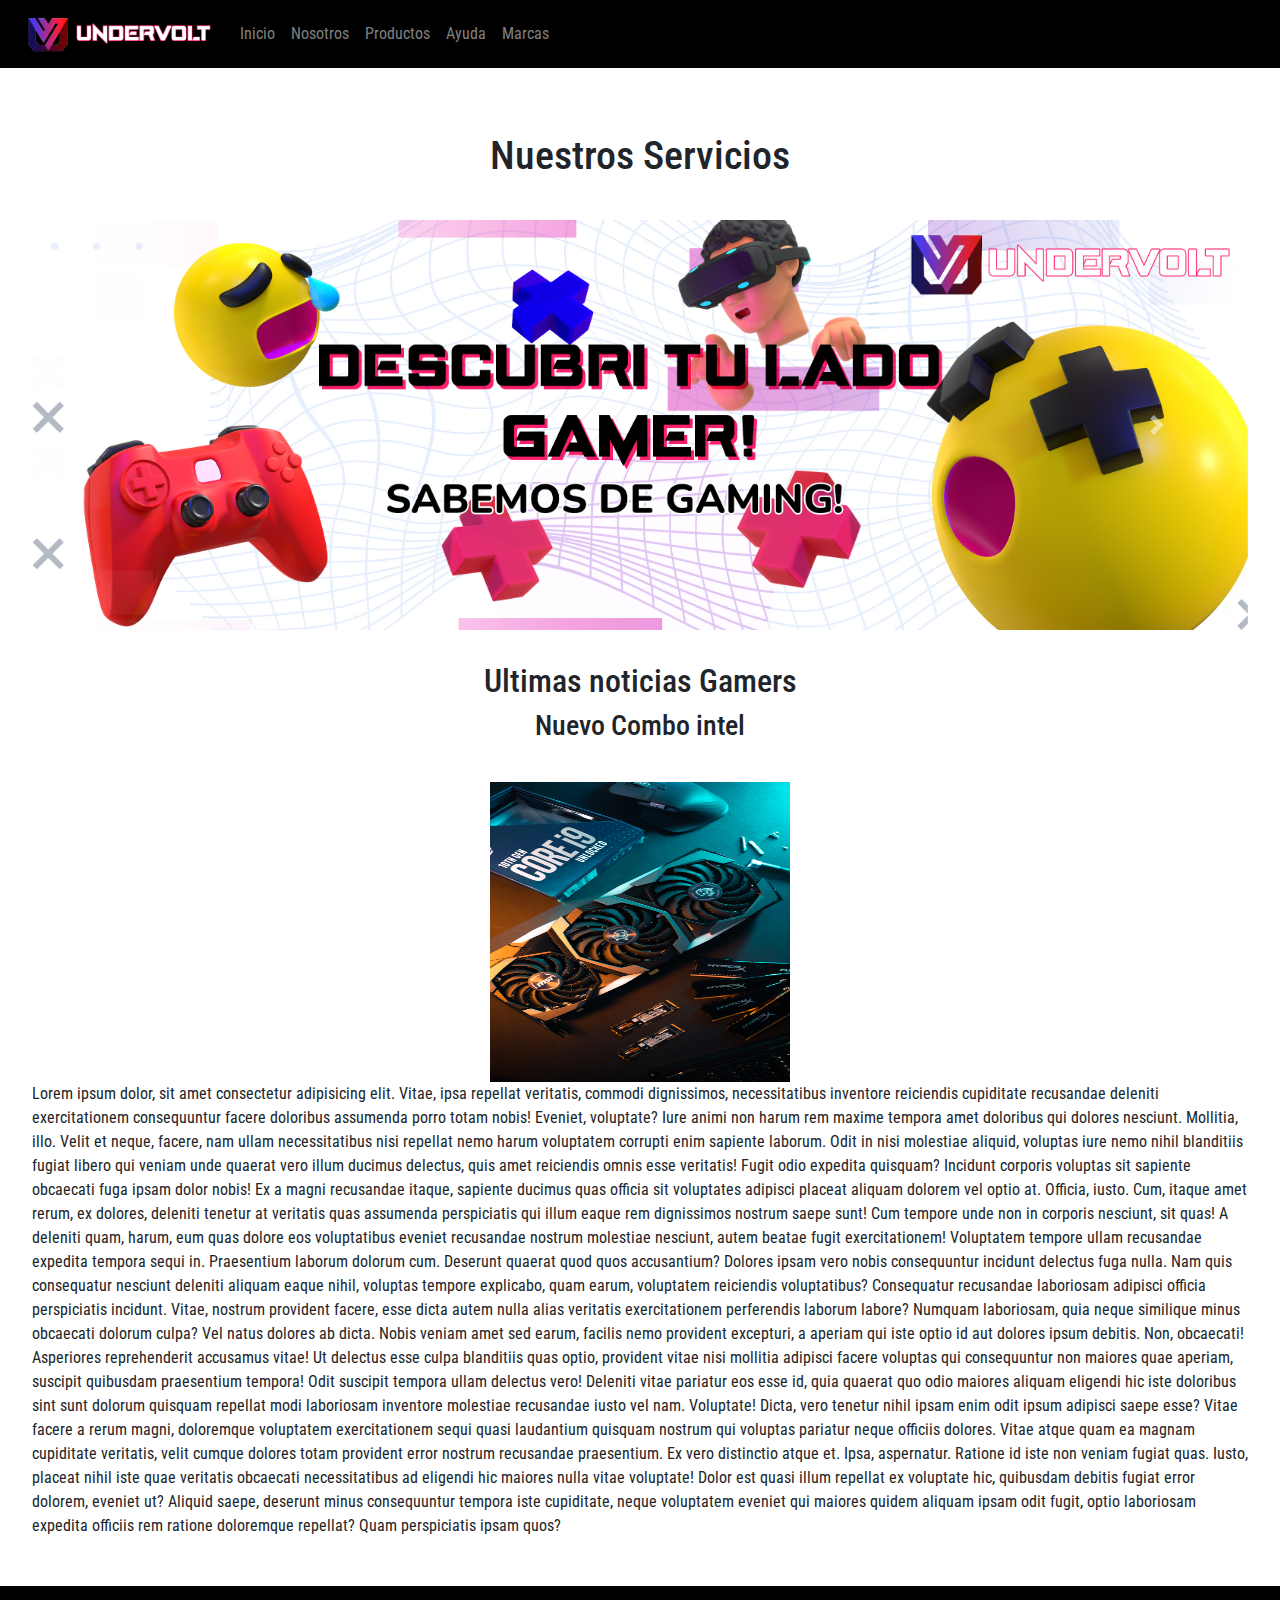
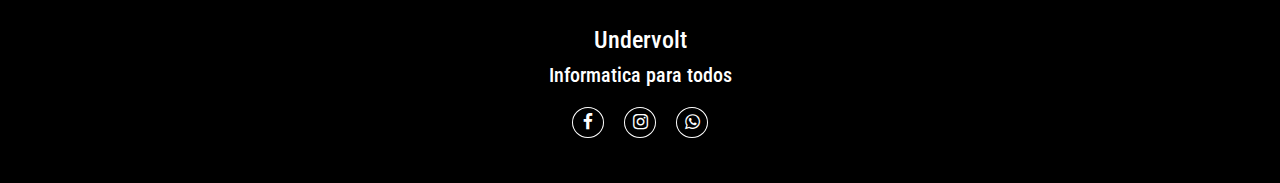
<file: index.html>
<!DOCTYPE html>
<html lang="en">

<head>
  <meta charset="UTF-8">
  <meta http-equiv="X-UA-Compatible" content="IE=edge">
  <meta name="viewport" content="width=device-width, initial-scale=1.0">
  <link href="https://fonts.googleapis.com/css2?family=Roboto+Condensed&display=swap" rel="stylesheet">
  <meta name="keywords" content="Pc Gamers, Computadoras, Tecnologia" />
  <meta name="description" content="Pagina Oficial de Undervolt, Tecnologia para al alcance de todos" />
  <meta name="copyright" content="Undervolt" />
  <link rel="stylesheet" href="https://stackpath.bootstrapcdn.com/font-awesome/4.7.0/css/font-awesome.min.css">
  <link rel="shortcut icon" href="img/loguito.png" type="image/x-icon">
  <link rel="stylesheet" href="https://cdn.jsdelivr.net/npm/bootstrap@4.6.1/dist/css/bootstrap.min.css">
  <script src="https://cdn.jsdelivr.net/npm/jquery@3.6.0/dist/jquery.slim.min.js"></script>
  <script src="https://cdn.jsdelivr.net/npm/popper.js@1.16.1/dist/umd/popper.min.js"></script>
  <script src="https://cdn.jsdelivr.net/npm/bootstrap@4.6.1/dist/js/bootstrap.bundle.min.js"></script>
  <link rel="stylesheet" href="estilos/style.css">
  <link rel="stylesheet" href="estilos/estilos.css">
  <title>Undervolt</title>
</head>

<body>
  <!--Inicio del nav-->
  <nav class="navbar navbar-expand-md navbar-dark">
    <img src="../img/UNDERVOLT.png" alt="img" class="logo"><a class="navbar-brand" href="index.html"></a>
    <button class="navbar-toggler" type="button" data-toggle="collapse" data-target="#collapsibleNavbar">
      <span class="navbar-toggler-icon"></span>
    </button>
    <div class="collapse navbar-collapse" id="collapsibleNavbar">
      <ul class="navbar-nav">
        <li class="nav-item">
          <a class="nav-link" href="../index.html">Inicio</a>
        </li>
        <li class="nav-item">
          <a class="nav-link" href="pages/nosotros.html">Nosotros</a>
        </li>
        <li class="nav-item">
          <a class="nav-link" href="pages/productos.html">Productos</a>
        </li>
        <li class="nav-item">
          <a class="nav-link" href="pages/soporte.html">Ayuda</a>
        </li>
        <li class="nav-item">
          <a class="nav-link" href="pages/marcas.html">Marcas</a>
        </li>
      </ul>
    </div>
  </nav>
  <!--Fin del nav-->
  <!--Inicio del carousel-->
  <section class="servicios">
    <h1 class="titulo_index">Nuestros Servicios</h1>
    <div id="demo" class="carousel slide" data-ride="carousel">
      <div class="carousel-inner">
        <div class="carousel-item active">
          <img src="img/CARROUSEL 3.jpg" width="1100" height="500">
        </div>
        <div class="carousel-item">
          <img src="img/Undervolt notebooks.jpg" width="1100" height="500">
        </div>
        <div class="carousel-item">
          <img src="img/PC ARMADA 1.jpg" width="1100" height="500">
        </div>
      </div>
      <!-- Controles de Derecha e Izquierda -->
      <a class="carousel-control-prev" href="#demo" data-slide="prev">
        <span class="carousel-control-prev-icon"></span>
      </a>
      <a class="carousel-control-next" href="#demo" data-slide="next">
        <span class="carousel-control-next-icon"></span>
      </a>
    </div>
  </section>
  <!--Fin del carousel-->
  <main>
    <h2 class="titulo_index2">Ultimas noticias Gamers</h2>
    <h3 class="titulo_index3">Nuevo Combo intel</h3>
    <div class="noticia1">
      <div class="noticiaimg1">
        <img src="./img/noticia1.jpg" alt="image" class="noticia1img">
      </div>
      <div class="texto__index">
        <p class="texto__noticia">Lorem ipsum dolor, sit amet consectetur adipisicing elit. Vitae, ipsa repellat
          veritatis, commodi dignissimos, necessitatibus inventore reiciendis cupiditate recusandae deleniti
          exercitationem consequuntur facere doloribus assumenda porro totam nobis! Eveniet, voluptate?
          Iure animi non harum rem maxime tempora amet doloribus qui dolores nesciunt. Mollitia, illo. Velit et neque,
          facere, nam ullam necessitatibus nisi repellat nemo harum voluptatem corrupti enim sapiente laborum.
          Odit in nisi molestiae aliquid, voluptas iure nemo nihil blanditiis fugiat libero qui veniam unde quaerat vero
          illum ducimus delectus, quis amet reiciendis omnis esse veritatis! Fugit odio expedita quisquam?
          Incidunt corporis voluptas sit sapiente obcaecati fuga ipsam dolor nobis! Ex a magni recusandae itaque,
          sapiente ducimus quas officia sit voluptates adipisci placeat aliquam dolorem vel optio at. Officia, iusto.
          Cum, itaque amet rerum, ex dolores, deleniti tenetur at veritatis quas assumenda perspiciatis qui illum eaque
          rem dignissimos nostrum saepe sunt! Cum tempore unde non in corporis nesciunt, sit quas!
          A deleniti quam, harum, eum quas dolore eos voluptatibus eveniet recusandae nostrum molestiae nesciunt, autem
          beatae fugit exercitationem! Voluptatem tempore ullam recusandae expedita tempora sequi in. Praesentium
          laborum dolorum cum.
          Deserunt quaerat quod quos accusantium? Dolores ipsam vero nobis consequuntur incidunt delectus fuga nulla.
          Nam quis consequatur nesciunt deleniti aliquam eaque nihil, voluptas tempore explicabo, quam earum, voluptatem
          reiciendis voluptatibus?
          Consequatur recusandae laboriosam adipisci officia perspiciatis incidunt. Vitae, nostrum provident facere,
          esse dicta autem nulla alias veritatis exercitationem perferendis laborum labore? Numquam laboriosam, quia
          neque similique minus obcaecati dolorum culpa?
          Vel natus dolores ab dicta. Nobis veniam amet sed earum, facilis nemo provident excepturi, a aperiam qui iste
          optio id aut dolores ipsum debitis. Non, obcaecati! Asperiores reprehenderit accusamus vitae!
          Ut delectus esse culpa blanditiis quas optio, provident vitae nisi mollitia adipisci facere voluptas qui
          consequuntur non maiores quae aperiam, suscipit quibusdam praesentium tempora! Odit suscipit tempora ullam
          delectus vero!
          Deleniti vitae pariatur eos esse id, quia quaerat quo odio maiores aliquam eligendi hic iste doloribus sint
          sunt dolorum quisquam repellat modi laboriosam inventore molestiae recusandae iusto vel nam. Voluptate!
          Dicta, vero tenetur nihil ipsam enim odit ipsum adipisci saepe esse? Vitae facere a rerum magni, doloremque
          voluptatem exercitationem sequi quasi laudantium quisquam nostrum qui voluptas pariatur neque officiis
          dolores.
          Vitae atque quam ea magnam cupiditate veritatis, velit cumque dolores totam provident error nostrum recusandae
          praesentium. Ex vero distinctio atque et. Ipsa, aspernatur. Ratione id iste non veniam fugiat quas.
          Iusto, placeat nihil iste quae veritatis obcaecati necessitatibus ad eligendi hic maiores nulla vitae
          voluptate! Dolor est quasi illum repellat ex voluptate hic, quibusdam debitis fugiat error dolorem, eveniet
          ut?
          Aliquid saepe, deserunt minus consequuntur tempora iste cupiditate, neque voluptatem eveniet qui maiores
          quidem aliquam ipsam odit fugit, optio laboriosam expedita officiis rem ratione doloremque repellat? Quam
          perspiciatis ipsam quos?</p>
      </div>
    </div>

  </main>

  <footer>
    <div class="footer-content">
      <h4>Undervolt</h4>
      <h5>Informatica para todos</h5>
      <ul class="socials">
        <li><a href="https://www.facebook.com/Undervolt-104848968415492/"><i class="fa fa-facebook"></i></a>
        </li>
        <li><a href="https://www.instagram.com/undervolt.informatica/"><i class="fa fa-instagram"></i></a></li>
        <li><a href="#"><i class="fa fa-whatsapp"></i></a></li>
      </ul>
    </div>
  </footer>
</body>

</html>
</file>
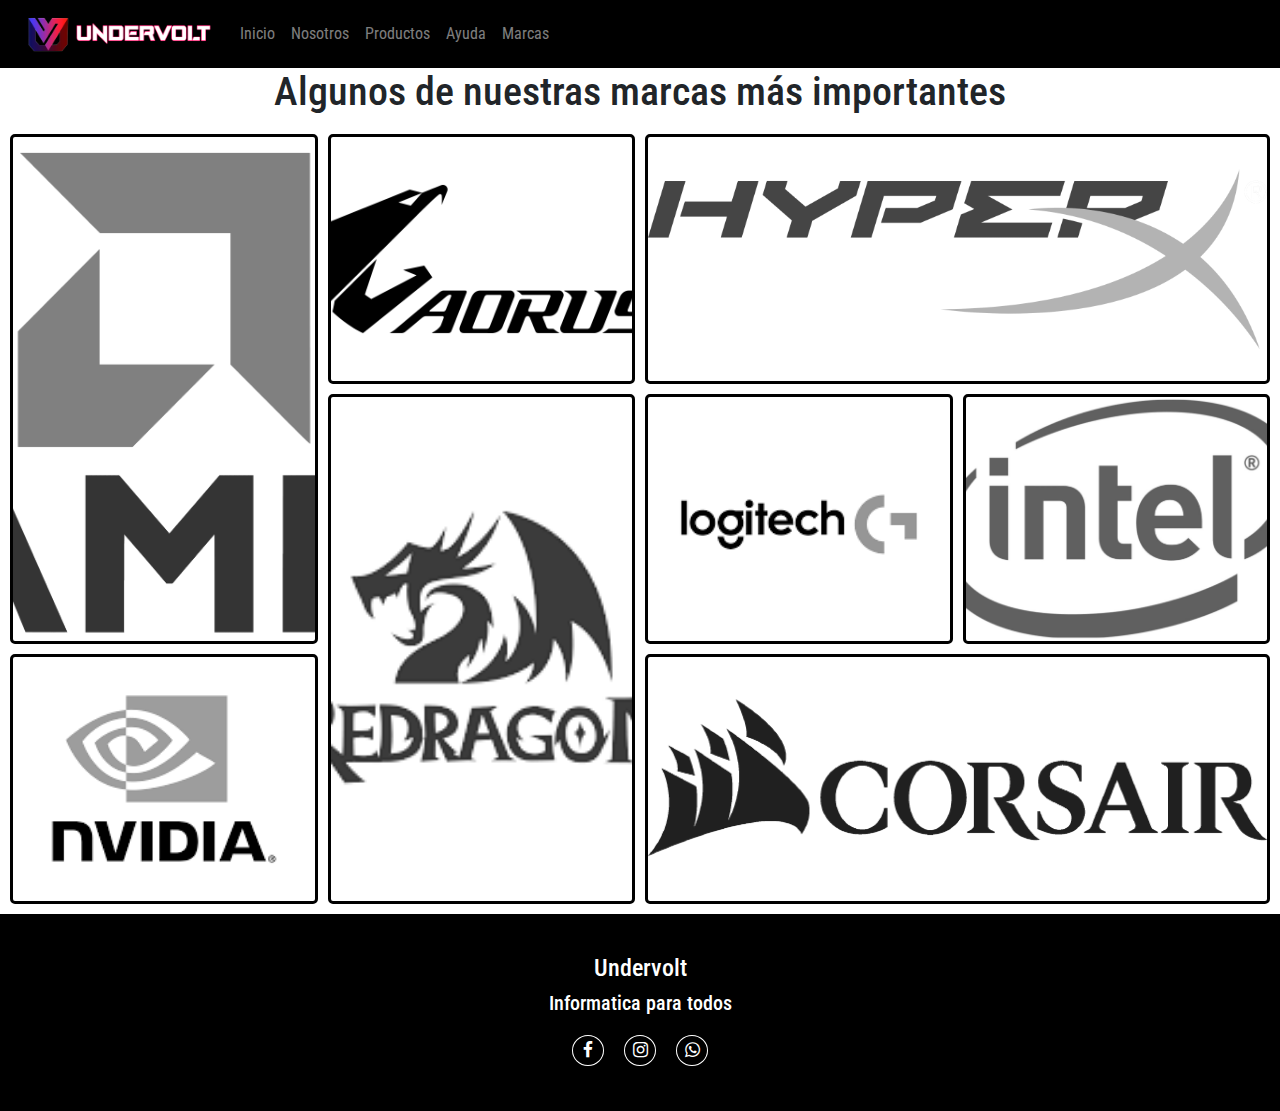
<file: pages/marcas.html>
<!DOCTYPE html>
<html lang="en">

<head>
  <meta charset="UTF-8">
  <meta http-equiv="X-UA-Compatible" content="IE=edge">
  <meta name="viewport" content="width=device-width, initial-scale=1.0">
  <meta name="keywords" content="Pc Gamers, Computadoras, Tecnologia" />
  <meta name="description" content="Pagina Oficial de Undervolt, Tecnologia para al alcance de todos" />
  <meta name="copyright" content="Undervolt" />
  <link href="https://fonts.googleapis.com/css2?family=Roboto+Condensed&display=swap" rel="stylesheet">
  <link rel="stylesheet" href="https://stackpath.bootstrapcdn.com/font-awesome/4.7.0/css/font-awesome.min.css">
  <link rel="shortcut icon" href="../img/loguito.png" type="image/x-icon">
  <link rel="stylesheet" href="../estilos/estilos.css">
  <link rel="stylesheet" href="../estilos/style.css">
  <link rel="stylesheet" href="https://cdn.jsdelivr.net/npm/bootstrap@4.6.1/dist/css/bootstrap.min.css">
  <script src="https://cdn.jsdelivr.net/npm/jquery@3.6.0/dist/jquery.slim.min.js"></script>
  <script src="https://cdn.jsdelivr.net/npm/popper.js@1.16.1/dist/umd/popper.min.js"></script>
  <script src="https://cdn.jsdelivr.net/npm/bootstrap@4.6.1/dist/js/bootstrap.bundle.min.js"></script>
  <title>Undervolt</title>
</head>

<body>
  <nav class="navbar navbar-expand-md navbar-dark">
    <img src="../img/UNDERVOLT.png" alt="img" class="logo"><a class="navbar-brand" href="../index.html"></a>
    <button class="navbar-toggler" type="button" data-toggle="collapse" data-target="#collapsibleNavbar">
      <span class="navbar-toggler-icon"></span>
    </button>
    <div class="collapse navbar-collapse" id="collapsibleNavbar">
      <ul class="navbar-nav">
        <li class="nav-item">
          <a class="nav-link" href="../index.html">Inicio</a>
        </li>
        <li class="nav-item">
          <a class="nav-link" href="./nosotros.html">Nosotros</a>
        </li>
        <li class="nav-item">
          <a class="nav-link" href="./productos.html">Productos</a>
        </li>
        <li class="nav-item">
          <a class="nav-link" href="./soporte.html">Ayuda</a>
        </li>
        <li class="nav-item">
          <a class="nav-link" href="./marcas.html">Marcas</a>
        </li>
      </ul>
    </div>
  </nav>
  <main class="contenedor__marcas">
    <div class="titulo__marcas">
      <h1>Algunos de nuestras marcas más importantes</h1>
    </div>
    <section class="galeria">
      <div class="item item1"></div>
      <div class="item item2"></div>
      <div class="item item3"></div>
      <div class="item item4"></div>
      <div class="item item5"></div>
      <div class="item item6"></div>
      <div class="item item7"></div>
      <div class="item item8"></div>
    </section>
  </main>
  <footer>
    <div class="footer-content">
      <h4>Undervolt</h4>
      <h5>Informatica para todos</h5>
      <ul class="socials">
        <li><a href="https://www.facebook.com/Undervolt-104848968415492/"><i class="fa fa-facebook"></i></a></li>
        <li><a href="https://www.instagram.com/undervolt.informatica/"><i class="fa fa-instagram"></i></a></li>
        <li><a href="#"><i class="fa fa-whatsapp"></i></a></li>
      </ul>
    </div>
  </footer>
</body>

</html>
</file>
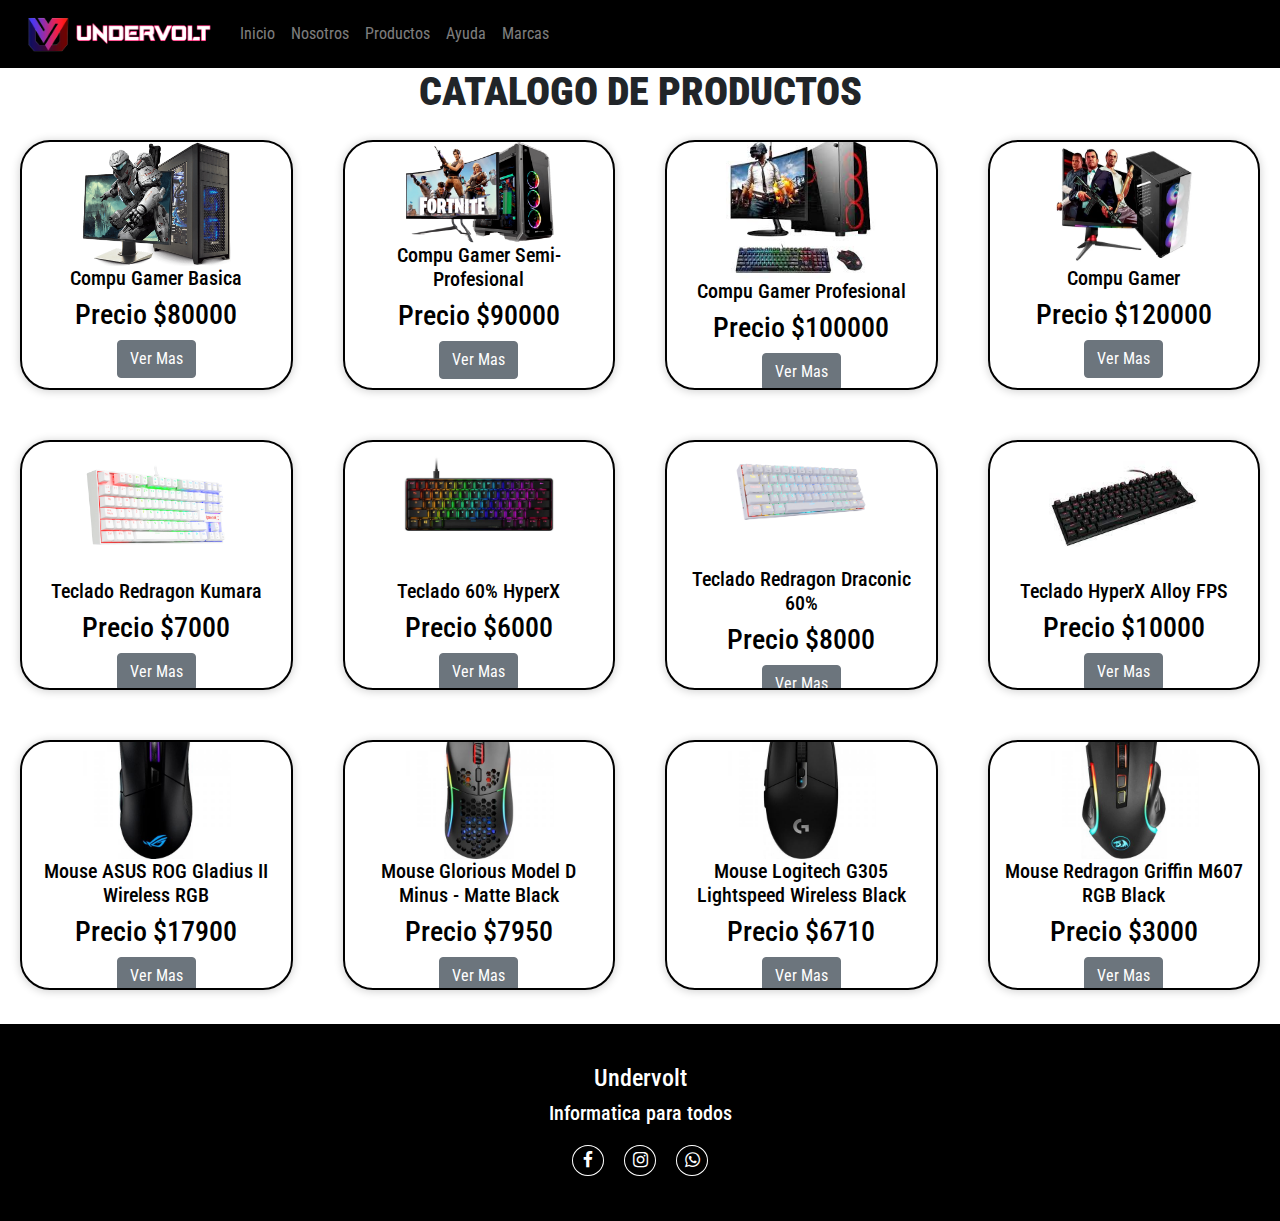
<file: pages/productos.html>
<!DOCTYPE html>
<html lang="en">

<head>
  <meta charset="UTF-8">
  <meta http-equiv="X-UA-Compatible" content="IE=edge">
  <meta name="viewport" content="width=device-width, initial-scale=1.0">
  <meta name="keywords" content="Pc Gamers, Computadoras, Tecnologia" />
  <meta name="description" content="Pagina Oficial de Undervolt, Tecnologia para al alcance de todos" />
  <meta name="copyright" content="Undervolt" />
  <link href="https://fonts.googleapis.com/css2?family=Roboto+Condensed&display=swap" rel="stylesheet">
  <link rel="stylesheet" href="https://stackpath.bootstrapcdn.com/font-awesome/4.7.0/css/font-awesome.min.css">
  <link rel="shortcut icon" href="../img/loguito.png" type="image/x-icon">
  <link rel="stylesheet" href="../estilos/estilos.css">
  <link rel="stylesheet" href="../estilos/style.css">
  <link rel="stylesheet" href="https://cdn.jsdelivr.net/npm/bootstrap@4.6.1/dist/css/bootstrap.min.css">
  <script src="https://cdn.jsdelivr.net/npm/jquery@3.6.0/dist/jquery.slim.min.js"></script>
  <script src="https://cdn.jsdelivr.net/npm/popper.js@1.16.1/dist/umd/popper.min.js"></script>
  <script src="https://cdn.jsdelivr.net/npm/bootstrap@4.6.1/dist/js/bootstrap.bundle.min.js"></script>
  <title>Undervolt</title>
</head>

<body>
  <nav class="navbar navbar-expand-md navbar-dark">
    <img src="../img/UNDERVOLT.png" alt="img" class="logo"><a class="navbar-brand" href="../index.html"></a>
    <button class="navbar-toggler" type="button" data-toggle="collapse" data-target="#collapsibleNavbar">
      <span class="navbar-toggler-icon"></span>
    </button>
    <div class="collapse navbar-collapse" id="collapsibleNavbar">
      <ul class="navbar-nav">
        <li class="nav-item">
          <a class="nav-link" href="../index.html">Inicio</a>
        </li>
        <li class="nav-item">
          <a class="nav-link" href="./nosotros.html">Nosotros</a>
        </li>
        <li class="nav-item">
          <a class="nav-link" href="./productos.html">Productos</a>
        </li>
        <li class="nav-item">
          <a class="nav-link" href="./soporte.html">Ayuda</a>
        </li>
        <li class="nav-item">
          <a class="nav-link" href="./marcas.html">Marcas</a>
        </li>
      </ul>
    </div>
  </nav>
  <h1 class="catalogo__titulo">Catalogo de Productos</h1>
  <section class="card__catalogo">
    <div class="card__producto card__efectohover">
      <img src="../img/Compu1.png" alt="image" class="marcas__img card__img">
      <div class="card__info">
        <h2 class="card__titulo"> Compu Gamer Basica</h2>
        <h3>Precio $80000</h3>
        <a href="https://www.mercadolibre.com.ar/" class="btn btn-secondary">Ver Mas</a>
      </div>
    </div>
    <div class="card__producto card__efectohover">
      <img src="../img/Compu2.png" alt="image" class="marcas__img card__img">
      <div class="card__info">
        <h2 class="card__titulo"> Compu Gamer Semi-Profesional</h2>
        <h3>Precio $90000</h3>
        <a href="https://www.mercadolibre.com.ar/" class="btn btn-secondary">Ver Mas</a>
      </div>
    </div>
    <div class="card__producto card__efectohover">
      <img src="../img/Compu3.jpg" alt="image" class="marcas__img card__img">
      <div class="card__info">
        <h2 class="card__titulo"> Compu Gamer Profesional</h2>
        <h3>Precio $100000</h3>
        <a href="https://www.mercadolibre.com.ar/" class="btn btn-secondary">Ver Mas</a>
      </div>
    </div>
    <div class="card__producto card__efectohover">
      <img src="../img/compu4.webp" alt="image" class="marcas__img card__img">
      <div class="card__info">
        <h2 class="card__titulo"> Compu Gamer </h2>
        <h3>Precio $120000</h3>
        <a href="https://www.mercadolibre.com.ar/" class="btn btn-secondary">Ver Mas</a>
      </div>
    </div>
    <div class="card__producto card__efectohover">
      <img src="../img/Teclado1.png" alt="image" class="marcas__img card__img">
      <div class="card__info">
        <h2 class="card__titulo"> Teclado Redragon Kumara</h2>
        <h3>Precio $7000</h3>
        <a href="https://www.mercadolibre.com.ar/" class="btn btn-secondary">Ver Mas</a>
      </div>
    </div>
    <div class="card__producto card__efectohover">
      <img src="../img/Teclado2.webp" alt="image" class="marcas__img card__img">
      <div class="card__info">
        <h2 class="card__titulo"> Teclado 60% HyperX</h2>
        <h3>Precio $6000</h3>
        <a href="https://www.mercadolibre.com.ar/" class="btn btn-secondary">Ver Mas</a>
      </div>
    </div>
    <div class="card__producto card__efectohover">
      <img src="../img/teclado3.png" alt="image" class="marcas__img card__img">
      <div class="card__info">
        <h2 class="card__titulo"> Teclado Redragon Draconic 60%</h2>
        <h3>Precio $8000</h3>
        <a href="https://www.mercadolibre.com.ar/" class="btn btn-secondary">Ver Mas</a>
      </div>
    </div>
    <div class="card__producto card__efectohover">
      <img src="../img/teclado4.jpg" alt="image" class="marcas__img card__img">
      <div class="card__info">
        <h2 class="card__titulo"> Teclado HyperX Alloy FPS</h2>
        <h3>Precio $10000</h3>
        <a href="https://www.mercadolibre.com.ar/" class="btn btn-secondary">Ver Mas</a>
      </div>
    </div>
    <div class="card__producto card__efectohover">
      <img src="../img/mouse1.jpg" alt="image" class="marcas__img card__img">
      <div class="card__info">
        <h2 class="card__titulo"> Mouse ASUS ROG Gladius II Wireless RGB</h2>
        <h3>Precio $17900</h3>
        <a href="https://www.mercadolibre.com.ar/" class="btn btn-secondary">Ver Mas</a>
      </div>
    </div>
    <div class="card__producto card__efectohover">
      <img src="../img/mouse2.jpg" alt="image" class="marcas__img card__img">
      <div class="card__info">
        <h2 class="card__titulo">Mouse Glorious Model D Minus - Matte Black</h2>
        <h3>Precio $7950</h3>
        <a href="https://www.mercadolibre.com.ar/" class="btn btn-secondary">Ver Mas</a>
      </div>
    </div>
    <div class="card__producto card__efectohover">
      <img src="../img/mouse3.jpg" alt="image" class="marcas__img card__img">
      <div class="card__info">
        <h2 class="card__titulo">Mouse Logitech G305 Lightspeed Wireless Black</h2>
        <h3>Precio $6710</h3>
        <a href="https://www.mercadolibre.com.ar/" class="btn btn-secondary">Ver Mas</a>
      </div>
    </div>
    <div class="card__producto card__efectohover">
      <img src="../img/mouse4.jpg" alt="image" class="marcas__img card__img">
      <div class="card__info">
        <h2 class="card__titulo">Mouse Redragon Griffin M607 RGB Black</h2>
        <h3>Precio $3000</h3>
        <a href="https://www.mercadolibre.com.ar/" class="btn btn-secondary">Ver Mas</a>
      </div>
    </div>

  </section>
  <footer>
    <div class="footer-content">
      <h4>Undervolt</h4>
      <h5>Informatica para todos</h5>
      <ul class="socials">
        <li><a href="https://www.facebook.com/Undervolt-104848968415492/"><i class="fa fa-facebook"></i></a>
        </li>
        <li><a href="https://www.instagram.com/undervolt.informatica/"><i class="fa fa-instagram"></i></a></li>
        <li><a href="#"><i class="fa fa-whatsapp"></i></a></li>
      </ul>
    </div>
  </footer>
</body>

</html>
</file>
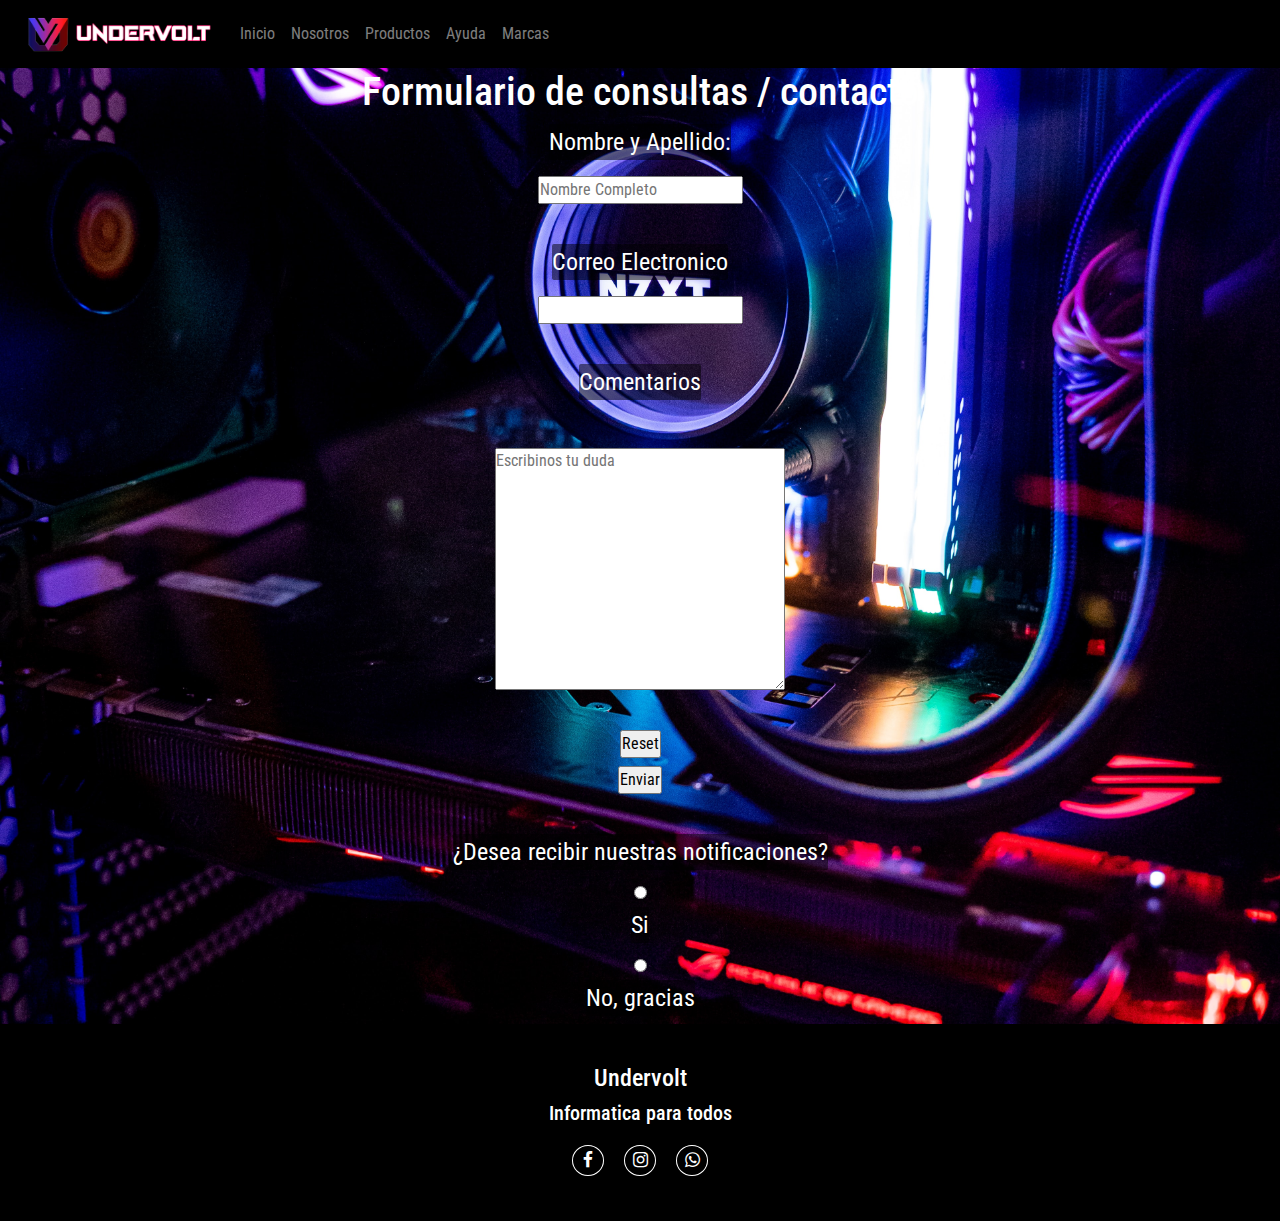
<file: pages/soporte.html>
<!DOCTYPE html>
<html lang="en">

<head>
  <meta charset="UTF-8">
  <meta http-equiv="X-UA-Compatible" content="IE=edge">
  <meta name="viewport" content="width=device-width, initial-scale=1.0">
  <meta name="keywords" content="Pc Gamers, Computadoras, Tecnologia" />
  <meta name="description" content="Pagina Oficial de Undervolt, Tecnologia para al alcance de todos" />
  <meta name="copyright" content="Undervolt" />
  <link href="https://fonts.googleapis.com/css2?family=Roboto+Condensed&display=swap" rel="stylesheet">
  <link rel="stylesheet" href="https://stackpath.bootstrapcdn.com/font-awesome/4.7.0/css/font-awesome.min.css">
  <link rel="shortcut icon" href="../img/loguito.png" type="image/x-icon">
  <link rel="stylesheet" href="../estilos/estilos.css">
  <link rel="stylesheet" href="../estilos/style.css">
  <link rel="stylesheet" href="https://cdn.jsdelivr.net/npm/bootstrap@4.6.1/dist/css/bootstrap.min.css">
  <script src="https://cdn.jsdelivr.net/npm/jquery@3.6.0/dist/jquery.slim.min.js"></script>
  <script src="https://cdn.jsdelivr.net/npm/popper.js@1.16.1/dist/umd/popper.min.js"></script>
  <script src="https://cdn.jsdelivr.net/npm/bootstrap@4.6.1/dist/js/bootstrap.bundle.min.js"></script>
  <title>Undervolt</title>
</head>

<body>
  <nav class="navbar navbar-expand-md navbar-dark">
    <img src="../img/UNDERVOLT.png" alt="img" class="logo"><a class="navbar-brand" href="../index.html"></a>
    <button class="navbar-toggler" type="button" data-toggle="collapse" data-target="#collapsibleNavbar">
      <span class="navbar-toggler-icon"></span>
    </button>
    <div class="collapse navbar-collapse" id="collapsibleNavbar">
      <ul class="navbar-nav">
        <li class="nav-item">
          <a class="nav-link" href="../index.html">Inicio</a>
        </li>
        <li class="nav-item">
          <a class="nav-link" href="./nosotros.html">Nosotros</a>
        </li>
        <li class="nav-item">
          <a class="nav-link" href="./productos.html">Productos</a>
        </li>
        <li class="nav-item">
          <a class="nav-link" href="./soporte.html">Ayuda</a>
        </li>
        <li class="nav-item">
          <a class="nav-link" href="./marcas.html">Marcas</a>
        </li>
      </ul>
    </div>
  </nav>
  <section class="formulario">  
    <h1 class="titulo__form">Formulario de consultas / contacto</h1>
    <form  action="enviar.php" method="post" enctype="text/plain" netlify value="Sales inquiry from mysitename.netlify.app" >
      <label for="nombre_apellido">Nombre y Apellido:</label>
      <input type="text" name="nombre" placeholder="Nombre Completo">
      <br>
      <label for="mail">Correo Electronico</label>
      <input type="email" name="mail">
      <br>
      <label for="comentarios">Comentarios</label>
      <br>
      <textarea name="Comentarios" id="" cols="30" rows="10" placeholder="Escribinos tu duda"></textarea>
      <br>
      <input type="reset">
      <input type="button" value="Enviar">
      <br>
      <label for="newsletter">¿Desea recibir nuestras notificaciones?</label>
      <input type="radio" name="elegir">
      <label for="si">Si</label>
      <input type="radio" name="elegir">
      <label for="no">No, gracias</label>
    </form>
  </section>
  <footer>
    <div class="footer-content">
      <h4>Undervolt</h4>
      <h5>Informatica para todos</h5>
      <ul class="socials">
        <li><a href="https://www.facebook.com/Undervolt-104848968415492/"><i class="fa fa-facebook"></i></a></li>
        <li><a href="https://www.instagram.com/undervolt.informatica/"><i class="fa fa-instagram"></i></a></li>
        <li><a href="#"><i class="fa fa-whatsapp"></i></a></li>
      </ul>
    </div>
  </footer>
</body>

</html>
</file>
<file: estilos/style.css>
@import url("https://fonts.googleapis.com/css2?family=Roboto+Condensed&display=swap");
* {
  margin: 0;
  padding: 0;
  box-sizing: border-box;
}

.logo {
  width: 200px;
}
.servicios{
  padding: 2rem;
}
.carousel-inner img {
    width: 100%;
    height: 100%;
}

.carousel-item {
  width: 100%;
}

/*.main {
  width: 100%;
}

.titulo_index {
  font-family: "Roboto Condensed", sans-serif;
  text-align: center;
  padding: 2rem;
}

.titulo_index2 {
  font-family: "Roboto Condensed", sans-serif;
  text-align: center;
}

.titulo_index3 {
  font-family: "Roboto Condensed", sans-serif;
  text-align: center;
}

.noticia1 {
  display: flex;
  flex-direction: row;
  align-items: center;
}

.noticia1img {
  height: 400px;
  width: 400px;
} /*Inicia Nosotros*/
/*.nosotros {
  height: 100vh;
  background-image: url(../img/nosotros.jpg);
  background-position: center;
  background-size: cover;
  display: flex;
  flex-direction: column;
  justify-content: space-between;
  align-items: center;
}

.texto__nosotros1 {
  margin-top: 2rem;
  color: #fff;
  background-color: rgba(0, 0, 0, 0.5);
  font-weight: 900;
  text-align: center;
  font-family: "Roboto Condensed", sans-serif;
  letter-spacing: 2px;
}

.texto__nosotros {
  font-size: 20px;
  color: #fff;
  background-color: rgba(0, 0, 0, 0.5);
  text-align: center;
  font-family: "Roboto Condensed", sans-serif;
  padding: 2rem;
  margin-bottom: 2rem;
}

.logo_nosotros {
  width: 900px;
}*/

/*Fin de Nosotros*/
/*Inicia Marcas*/
.titulo__marcas {
  font-family: "Roboto Condensed", sans-serif;
  text-align: center;
  font-weight: 900;
}

.galeria {
  min-height: 600px;
  width: 100%;
  display: grid;
  grid-template-columns: repeat(1, 1fr);
  grid-template-rows: repeat(8, 200px);
  padding: 10px;
  grid-gap: 10px;
}

.item {
  border-radius: 5px;
  border: 3px solid #000;
  filter: grayscale(100%);
  transition: all 0.7s;
}

.item:hover {
  transform: scale(1.02);
  filter: grayscale(0%);
  transition: all 0.7s;
}

.item1 {
  background-image: url(../img/AMD-Symbol.png);
  background-position: center;
  background-size: cover;
}

.item2 {
  background-image: url(../img/aorus-logo.png);
  background-position: center;
  background-size: cover;
}

.item3 {
  background-image: url(../img/HyperX-logo.png);
  background-position: center;
  background-size: cover;
}

.item4 {
  background-image: url(../img/redragon.png);
  background-position: center;
  background-size: cover;
}

.item5 {
  background-image: url(../img/logi2.png);
  background-position: center;
  background-size: cover;
}

.item6 {
  background-image: url(../img/intel.jpg);
  background-position: center;
  background-size: cover;
}

.item7 {
  background-image: url(../img/nvidia.png);
  background-position: center;
  background-size: cover;
}

.item8 {
  background-image: url(../img/Corsair-Logo.png);
  background-position: center;
  background-size: cover;
}

/*Fin Marcas*/
/*Inicia footer*/
footer {
  position: relative;
  bottom: 0;  
  background: #000;
  width: 100%;
  padding-top: 40px;
  color: #fff;
}

.footer-content {
  display: flex;
  align-items: center;
  justify-content: center;
  flex-direction: column;
  text-align: center;
}

.footer-content h3 {
  font-size: 2.1rem;
  font-weight: 500;
  text-transform: capitalize;
  line-height: 3rem;
}

.footer-content p {
  max-width: 500px;
  margin: 10px auto;
  line-height: 28px;
  font-size: 14px;
  color: #cacdd2;
}

.socials {
  list-style: none;
  display: flex;
  align-items: center;
  justify-content: center;
  margin: 1rem 0 3rem 0;
}

.socials li {
  margin: 0 10px;
}

.socials a {
  text-decoration: none;
  color: #fff;
  border: 1.1px solid white;
  padding: 5px;
  border-radius: 50%;
}

.socials a i {
  font-size: 1.1rem;
  width: 20px;
  transition: color 0.4s ease;
}

.socials a:hover i {
 color: rgb(114, 0, 255);
}

/*Termina el footer footer*/

@media only screen and (min-width: 360px) {
  .galeria {
    grid-template-columns: 1fr 1fr;
    max-height: 900px;
  }
}
@media only screen and (min-width: 600px) and (max-width: 768px) {
  .galeria {
    grid-template-columns: repeat(3, 1fr);
    max-height: 900px;
  }
  .item1 {
    grid-column: 1/3;
    grid-row: 1/2;
  }
  .item2 {
    grid-column: 3/4;
    grid-row: 1/2;
  }
  .item3 {
    grid-column: 1/2;
    grid-row: 2/3;
  }
  .item4 {
    grid-column: 2/4;
    grid-row: 2/3;
  }
  .item5 {
    grid-column: 1/3;
    grid-row: 3/4;
  }
  .item6 {
    grid-column: 3/4;
    grid-row: 3/4;
  }
  .item7 {
    grid-column: 1/2;
    grid-row: 4/5;
  }
  .item8 {
    grid-column: 2/4;
    grid-row: 4/5;
  }
}
@media only screen and (min-width: 768px) {
  .galeria {
    grid-template-columns: repeat(4, 1fr);
    grid-template-rows: repeat(3, 250px);
    grid-template-areas: "img1 img2 img3 img3" "img1 img4 img5 img6" "img7 img4 img8 img8";
  }
  .item1 {
    grid-area: img1;
  }
  .item2 {
    grid-area: img2;
  }
  .item3 {
    grid-area: img3;
  }
  .item4 {
    grid-area: img4;
  }
  .item5 {
    grid-area: img5;
  }
  .item6 {
    grid-area: img6;
  }
  .item7 {
    grid-area: img7;
  }
  .item8 {
    grid-area: img8;
  }
}/*# sourceMappingURL=estilos.css.map */
</file>
<file: estilos/estilos.css>
@import url("https://fonts.googleapis.com/css2?family=Roboto+Condensed&display=swap");
/*MAP aplico en index*/
/* .sss{
  background-color: map-get($palette, colorBody);
} */
/*EXTEND aplicado en .div__text y en el newsletter*/
/* @extend ; */
/*MIXIN*/
.navbar {
  background-color: #000;
}
.navbar .logo {
  width: 200px;
}

.carousel-inner img {
  width: 100%;
  height: 100%;
}

.servicios {
  width: 100%;
}
.servicios .titulo_index {
  font-family: "Roboto Condensed", sans-serif;
  text-align: center;
  padding: 2rem;
}

main .titulo_index2 {
  font-family: "Roboto Condensed", sans-serif;
  text-align: center;
}
main .titulo_index3 {
  font-family: "Roboto Condensed", sans-serif;
  text-align: center;
}
main .noticia1 {
  display: flex;
  flex-direction: column;
  align-items: center;
  padding: 2rem;
}
main .noticia1 .noticia1img {
  height: 300px;
  width: 300px;
}

@media only screen and (min-width: 360px) and (max-width: 768px) {
  .noticia1 {
    display: flex;
    flex-direction: column;
    align-items: center;
  }
  .noticia1 .noticia1img {
    height: 200px;
    width: 200px;
  }
}
.nosotros {
  background-image: url(/img/quien\ es\ somos.jpg);
  background-position: center;
  display: flex;
  justify-content: space-between;
  flex-direction: column;
  align-items: center;
  text-align: center;
}
.nosotros .texto__nosotros1, .nosotros .formulario .titulo__form, .formulario .nosotros .titulo__form {
  margin-top: 2rem;
  color: #fff;
  background-color: rgba(0, 0, 0, 0.5);
  font-weight: 900;
  text-align: center;
  font-family: "Roboto Condensed", sans-serif;
  letter-spacing: 2px;
}
.nosotros .texto__nosotros {
  font-size: 20px;
  color: #fff;
  background-color: rgba(0, 0, 0, 0.5);
  text-align: center;
  font-family: "Roboto Condensed", sans-serif;
  padding: 2rem;
  margin-bottom: 2rem;
}
.nosotros .logo_nosotros {
  width: 900px;
}

@media only screen and (min-width: 360px) {
  .nosotros {
    display: flex;
    flex-direction: column;
  }
  .nosotros .logo_nosotros {
    width: 350px;
  }
  .nosotros .texto__nosotros {
    padding: 2rem;
  }
}
@media only screen and (min-width: 768px) {
  .nosotros {
    display: flex;
    flex-direction: column;
  }
  .nosotros .logo_nosotros {
    width: 700px;
  }
  .nosotros .texto__nosotros {
    padding: 2rem;
  }
}
@media only screen and (min-width: 1200px) {
  .nosotros {
    display: flex;
    flex-direction: column;
  }
  .nosotros .logo_nosotros {
    width: 900px;
  }
  .nosotros .texto__nosotros {
    padding: 2rem;
  }
}
.catalogo__titulo {
  text-align: center;
  font-family: "Roboto Condensed", sans-serif;
  font-weight: 900;
  text-transform: uppercase;
}

.card__catalogo {
  padding: 20px;
  display: flex;
  gap: 50px;
  padding-bottom: 1rem;
  padding-top: 1rem;
}
.card__catalogo .card__producto {
  color: #fff;
  border: solid 2px #000;
  border-radius: 30px;
  overflow: hidden;
  display: flex;
  flex-direction: column;
  justify-content: center;
  align-items: center;
}
.card__catalogo .card__img {
  height: 150px;
  max-width: 150px;
}
.card__catalogo .card__info {
  padding: 0 10px 10px 10px;
  flex-direction: column;
  color: #000;
  display: flex;
  justify-content: space-between;
  flex-direction: column;
  align-items: center;
  text-align: center;
}
.card__catalogo .card__info .card__titulo {
  font-size: 20px;
  font-family: "Roboto Condensed", sans-serif;
}
.card__catalogo .card__info a {
  color: #fff;
}
.card__catalogo .card__efectohover {
  box-shadow: 0px 1px 10px rgba(0, 0, 0, 0.2);
  transition: all 400ms ease;
}
.card__catalogo .card__efectohover:hover {
  transform: translateY(-3%);
  box-shadow: 5px 5px 20px rgba(0, 0, 0, 0.4);
}

@media only screen and (min-width: 360px) {
  .card__catalogo {
    display: grid;
    grid-template-columns: 1fr 1fr;
    max-height: 100px;
  }
}
@media only screen and (max-width: 600px) {
  .card__catalogo {
    grid-template-columns: repeat(2, 1fr);
    min-height: 900px;
    margin-bottom: 100rem;
  }
}
@media only screen and (min-width: 600px) and (max-width: 768px) {
  .card__catalogo {
    grid-template-columns: repeat(3, 1fr);
    max-height: 900px;
    margin-bottom: 40rem;
  }
}
@media only screen and (min-width: 768px) {
  .card__catalogo {
    grid-template-columns: repeat(3, 1fr);
    grid-template-rows: repeat(3, 250px);
    margin-bottom: 70rem;
  }
}
@media only screen and (min-width: 1200px) {
  .card__catalogo {
    grid-template-columns: repeat(4, 1fr);
    grid-template-rows: repeat(3, 250px);
    margin-bottom: 50rem;
  }
}
* {
  margin: 0;
  padding: 0;
  box-sizing: border-box;
  font-family: "Roboto Condensed", sans-serif;
}
*::-moz-selection {
  background-color: rgb(128, 24, 255);
  color: #fff;
}
*::selection {
  background-color: rgb(128, 24, 255);
  color: #fff;
}

html {
  scroll-behavior: smooth;
}

.formulario {
  background-image: url(/img/soporte.jpg);
  background-position: center;
  background-size: cover;
}
.formulario .titulo__form {
  text-align: center;
  color: #fff;
}
.formulario form {
  height: 100vh;
  display: flex;
  justify-content: space-between;
  flex-direction: column;
  align-items: center;
  text-align: center;
}
.formulario form label {
  border-radius: 2px;
  background-color: rgba(0, 0, 0, 0.5);
  color: #fff;
  font-size: 24px;
  font-family: "Roboto Condensed", sans-serif;
}/*# sourceMappingURL=estilos.css.map */
</file>
